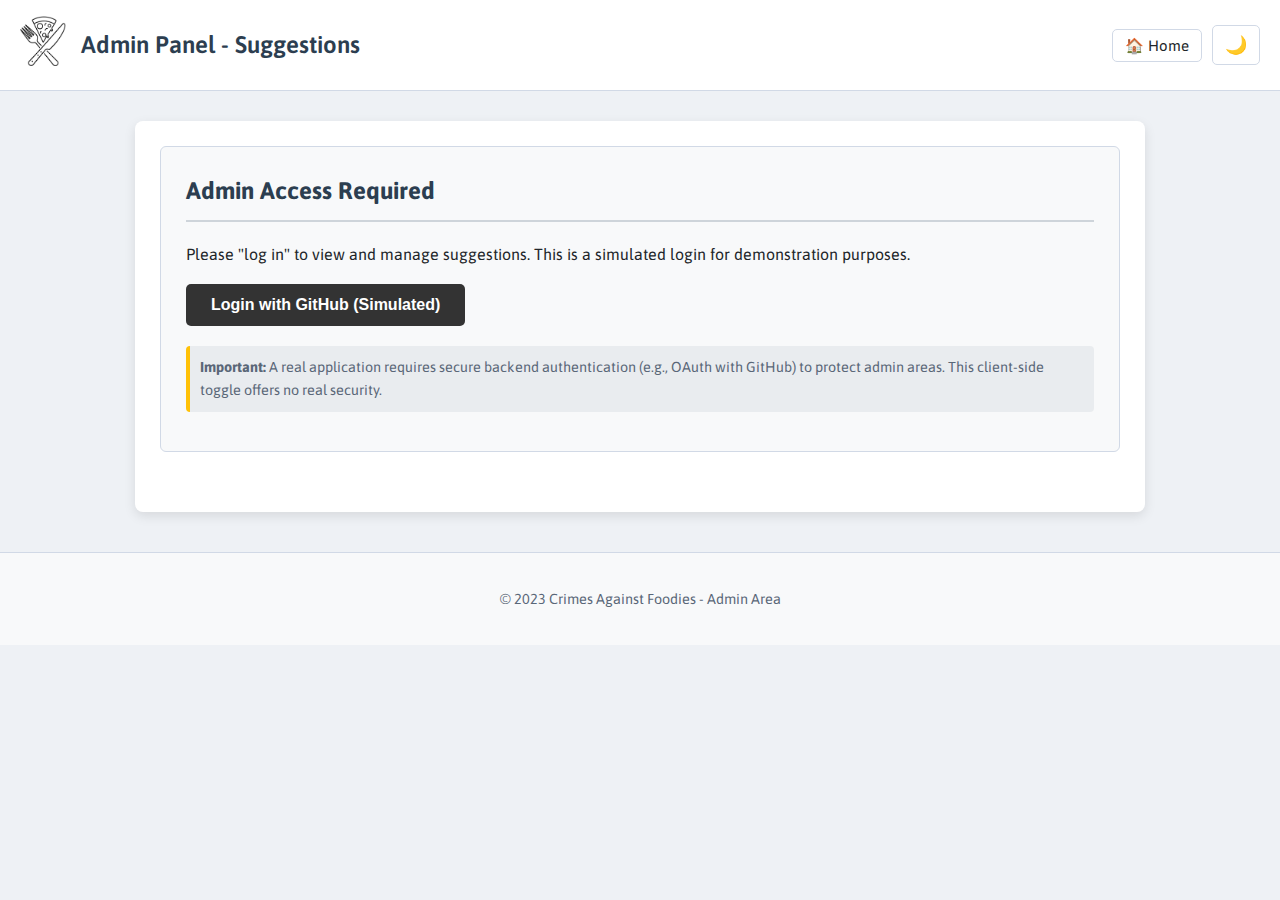
<file: Admin/index.html>
<!DOCTYPE html>
<html lang="en">
<head>
    <meta charset="UTF-8">
    <meta name="viewport" content="width=device-width, initial-scale=1.0">
    <title>Admin Panel - Food Suggestions</title>
    <link rel="stylesheet" href="admin.css">
    <!-- <link rel="stylesheet" href="../Css/Header.css"> Link removed -->
</head>
<body>
    <header id="header-bar">
        <div class="header-content-left">
            <a href="../index.html" title="Go to Homepage">
              <img id="admin-logo-image" src="../Crimes.png" alt="Crimes Against Foodies Logo">
            </a>
            <h1 id="header-title">Admin Panel - Suggestions</h1>
        </div>
        <div class="header-actions"> <!-- Wrapper for right-side header items -->
            <a href="../index.html" id="goto-homepage-btn" class="header-nav-btn" title="Go to Homepage">🏠 Home</a>
            <button id="theme-toggle-btn" aria-label="Toggle theme">🌙</button>
        </div>
    </header>

    <main class="admin-container">
        <section id="login-section">
            <h2>Admin Access Required</h2>
            <p>Please "log in" to view and manage suggestions. This is a simulated login for demonstration purposes.</p>
            <button id="github-login-btn">Login with GitHub (Simulated)</button>
            <p class="note"><strong>Important:</strong> A real application requires secure backend authentication (e.g., OAuth with GitHub) to protect admin areas. This client-side toggle offers no real security.</p>
        </section>

        <section id="suggestions-section" class="hidden">
            <h2>Pending Suggestions</h2>

            <!-- Add New Suggestion Form -->
            <div id="add-suggestion-form-container" class="suggestion-form-container">
                <h3>Add New Suggestion to Temporary List</h3>
                <input type="text" id="new-suggestion-item-name" placeholder="Enter food item name" style="margin-bottom: 10px;">
                <div class="suggestion-type-selection" style="margin-bottom: 10px;">
                    <label style="margin-right: 5px;">Type:</label>
                    <input type="radio" name="admin-suggestion-type" value="Food" id="admin-type-food"> <label for="admin-type-food" style="margin-right: 10px;">Food</label>
                    <input type="radio" name="admin-suggestion-type" value="Preperation" id="admin-type-preperation"> <label for="admin-type-preperation" style="margin-right: 10px;">Preperation</label>
                    <input type="radio" name="admin-suggestion-type" value="Both" id="admin-type-both" checked> <label for="admin-type-both">Both</label>
                </div>
                <!-- You could add more fields here, e.g., for an initial status -->
                <button id="add-new-suggestion-btn">Add Suggestion to List</button>
            </div>

            <div id="suggestions-list">
                <!-- Suggestions will be loaded here by JavaScript -->
                <p>Loading suggestions...</p>
            </div>
            <p class="note">In a full application, you would have options here to approve, reject, or edit suggestions. These actions would typically interact with a backend service.</p>
        </section>
    </main>

    <footer id="footer">
        <p>&copy; 2023 Crimes Against Foodies - Admin Area</p>
    </footer>

    <script src="admin.js"></script>
</body>
</html>
</file>
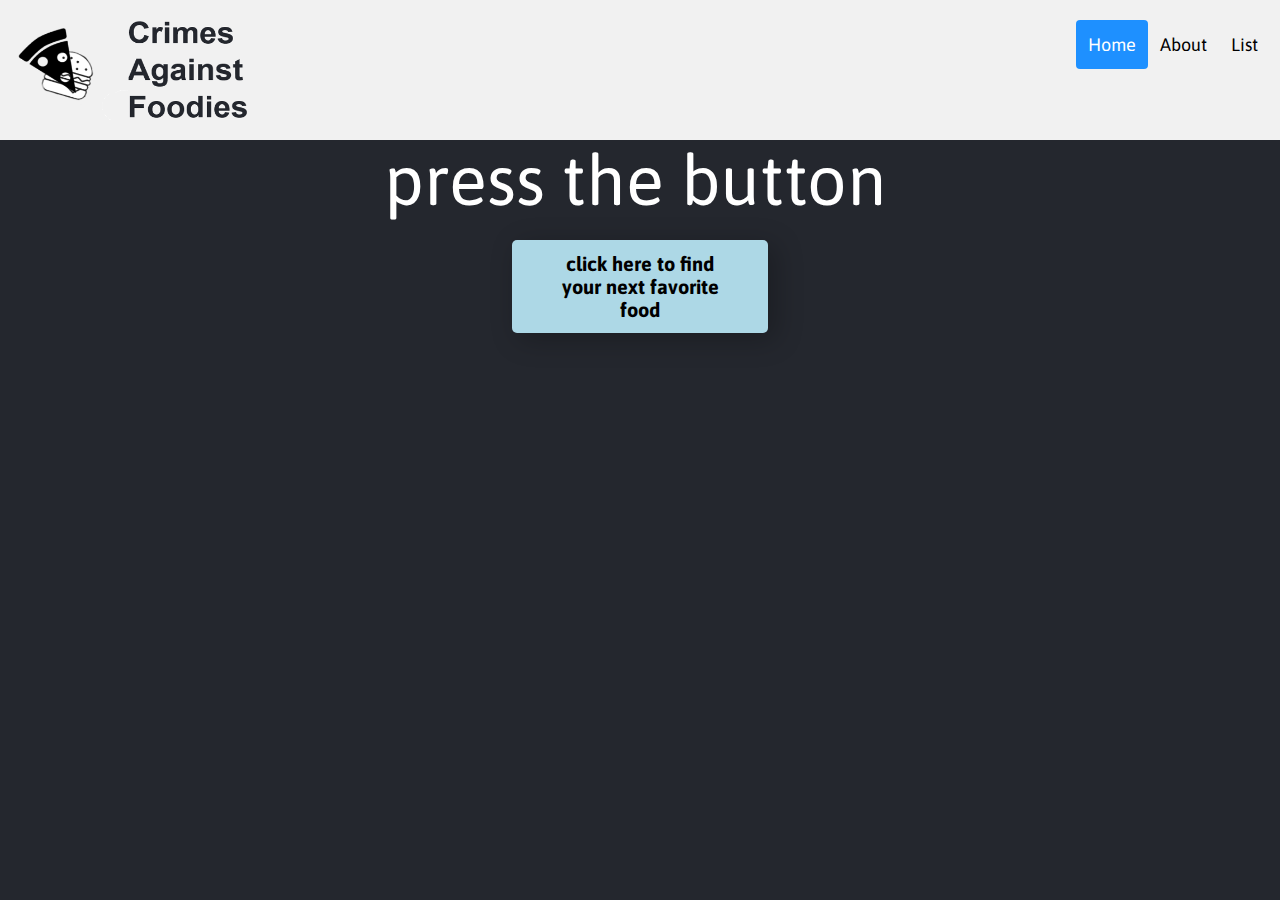
<file: Home/index.html>
<html lang="en" dir="ltr">

<head>
    <meta charset="utf-8" />
    <title>Crimes Against Foodies</title>
    <link rel="stylesheet" href="../Css/index.css" />
    <link rel="stylesheet" href="../Css/Header.css" />
    <script src="https://ajax.googleapis.com/ajax/libs/jquery/3.5.1/jquery.min.js"></script>
    <script src="../Javascript/main.js"></script>
    <div class="header">
        <div class="header-right">
            <a class="active" href="../Home">Home</a>
            <a href="../About">About</a>
            <a href="../List">List</a>
        </div>
        <img href="../Home" class="logo" src="../White_Crimes.PNG">
    </div>
    <audio id="sound" preload="auto">
        <source src="../ButtonClick.mp3" type="audio/wav">
      </audio>
</head>

<body id="head">
    <div class="parent">
        <div id="one" class="all">press the button</div>
    </div>
    <div class="div_btn">
        <button id="btn">click here to find your next favorite food</button>
    </div>
</body>

</html>
</file>
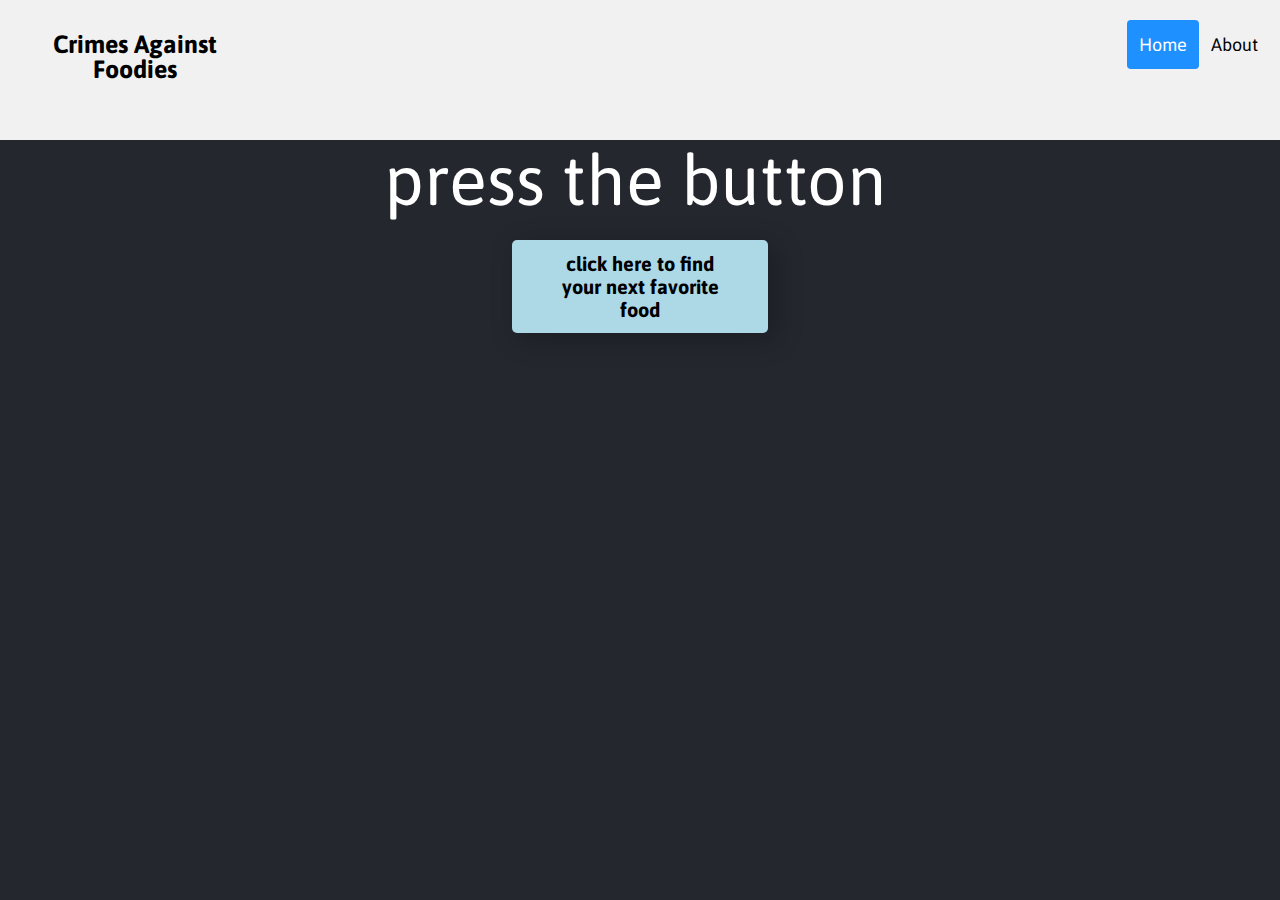
<file: Html/index.html>
<html lang="en" dir="ltr">

<head>
    <meta charset="utf-8">
    <title>Crimes Against Foodies</title>
    <link rel="stylesheet" href="../Css/index.css">
    <link rel="stylesheet" href="../Css/Header.css">
    <script src="https://ajax.googleapis.com/ajax/libs/jquery/3.5.1/jquery.min.js"></script>
    <script src="../Javascript/main.js"></script>

    <header>
        <div class="header">
            <a class="logo">Crimes Against Foodies</a>
            <div class="header-right">
                <a class="active">Home</a>
                <a href="about.html">About</a>
            </div>
        </div>
    </header>
</head>

<body>
    <div class="parent">
        <div id="one" class="all">press the button</div>

    </div>
    <div class="div_btn">
        <button id="btn" onclick="btn()">click here to find your next favorite food</button>
    </div>
</body>

</html>
</file>
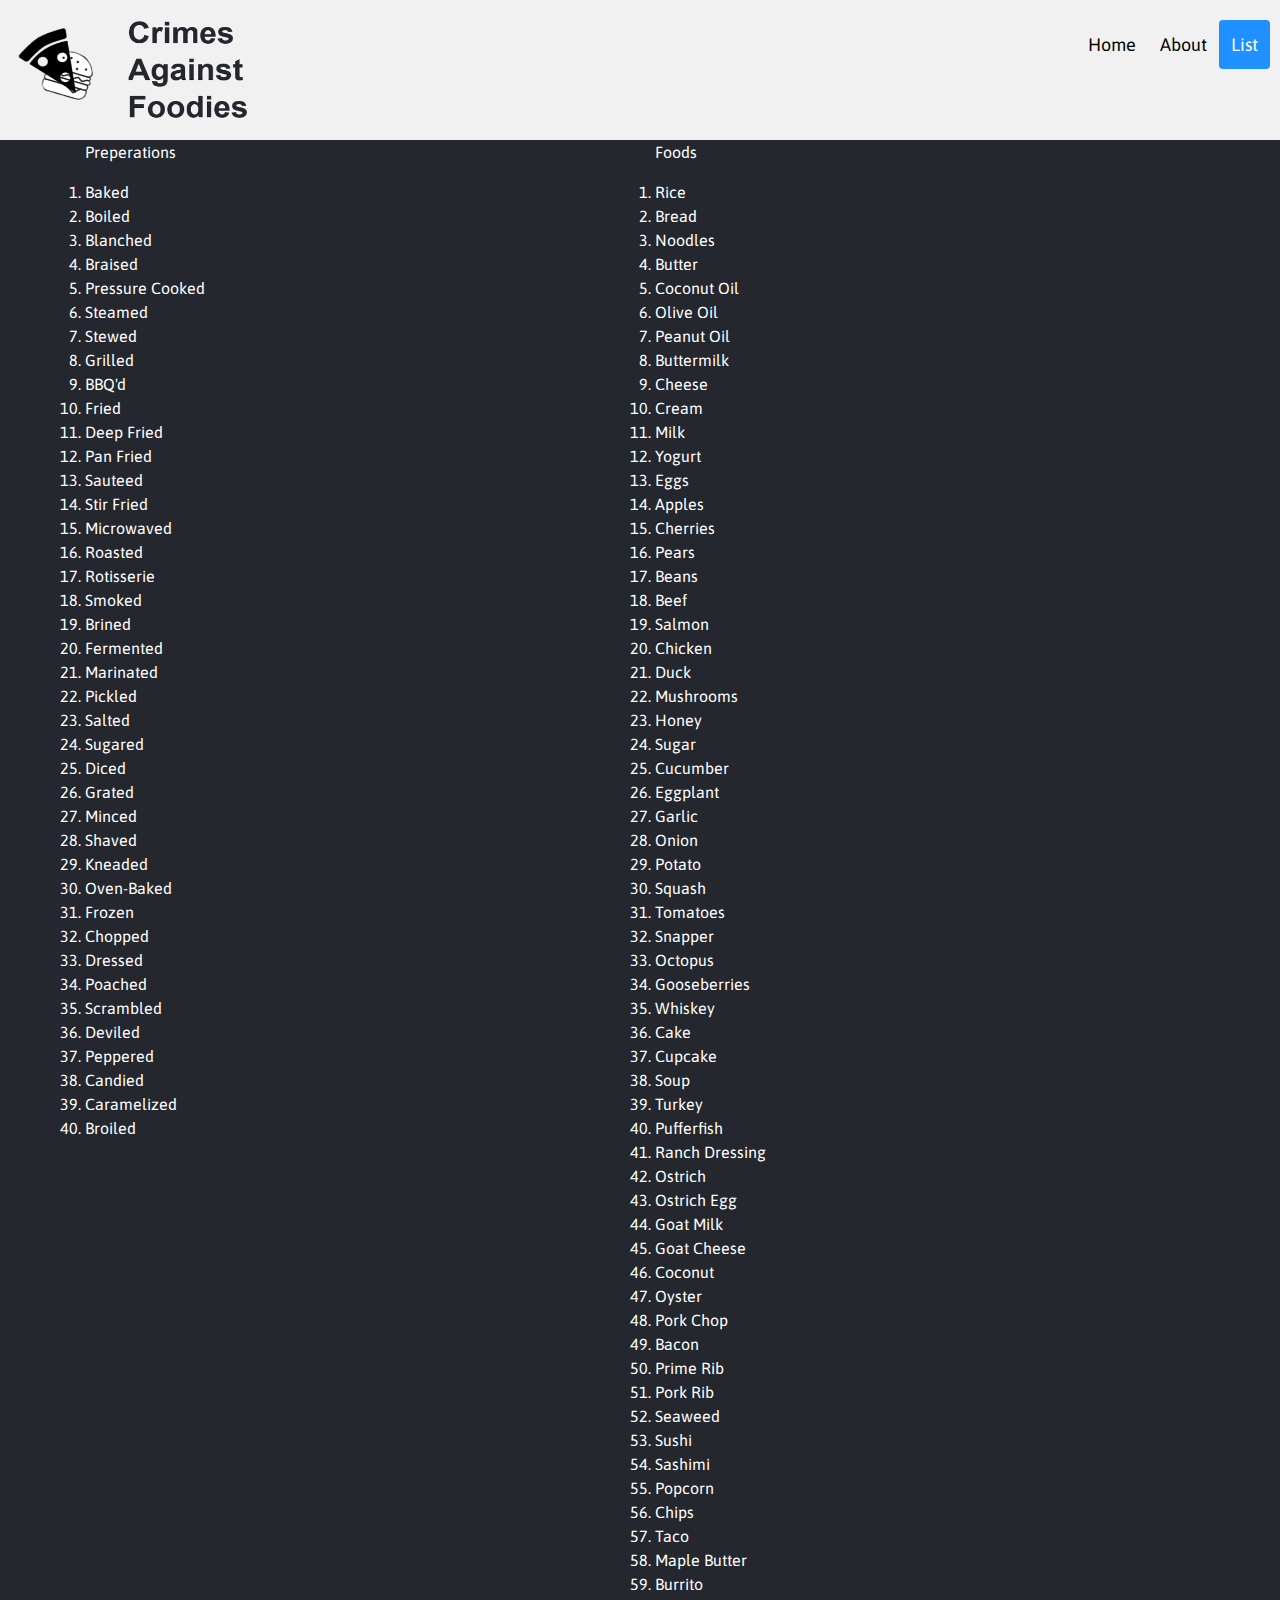
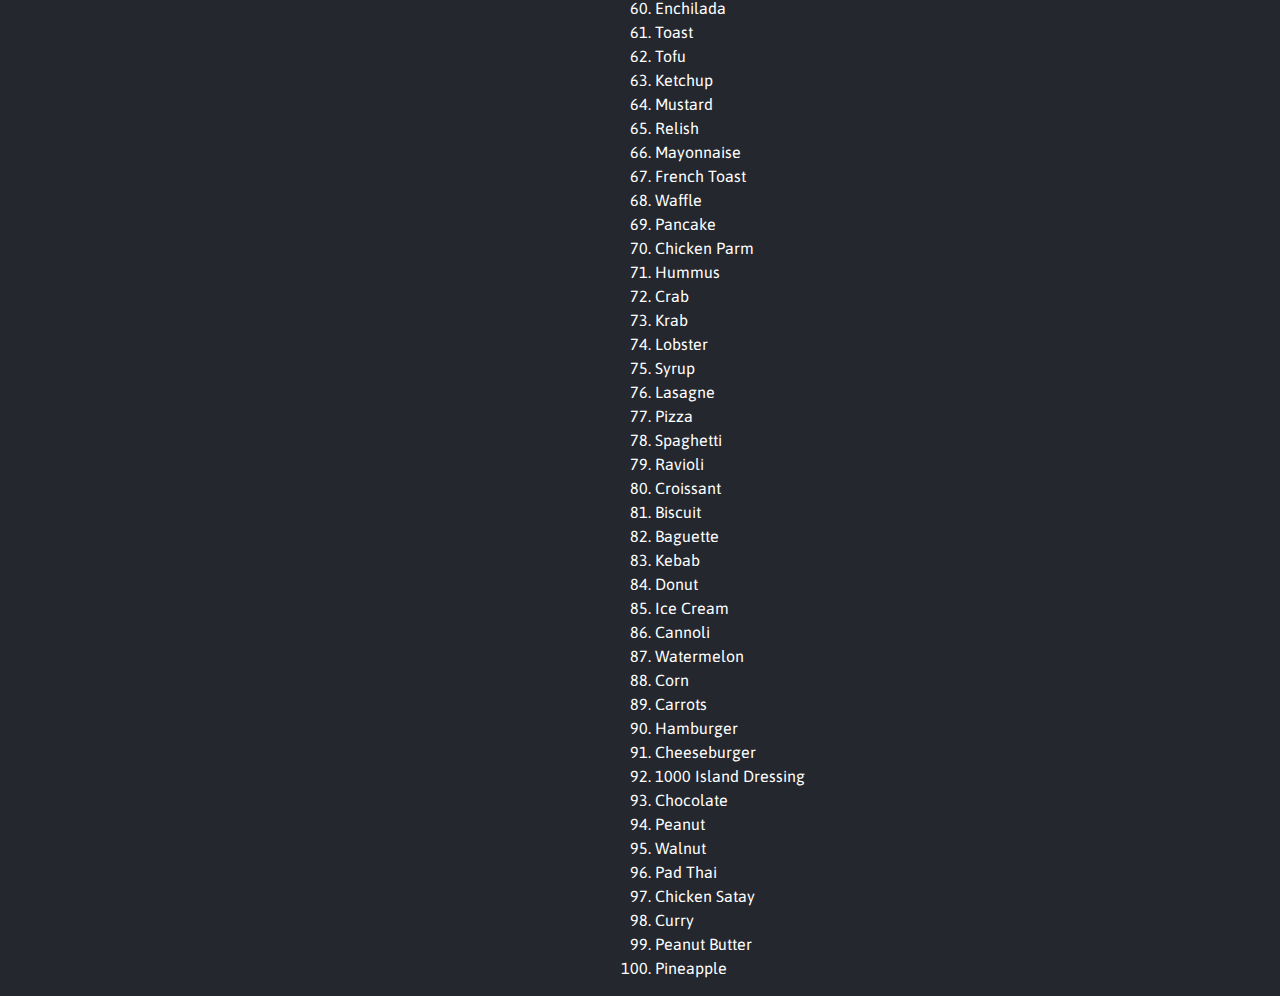
<file: List/index.html>
<!DOCTYPE html>
<html lang="en">

<head>
    <title>List</title>
    <meta charset="UTF-8" />
    <meta name="viewport" content="width=device-width, initial-scale=1.0" />
    <link rel="stylesheet" href="https://stackpath.bootstrapcdn.com/bootstrap/4.3.1/css/bootstrap.min.css" integrity="sha384-ggOyR0iXCbMQv3Xipma34MD+dH/1fQ784/j6cY/iJTQUOhcWr7x9JvoRxT2MZw1T" crossorigin="anonymous" />
    <link rel="stylesheet" href="../Css/Header.css" />
    <link rel="stylesheet" href="../Css/list.css" />
    <script src="https://ajax.googleapis.com/ajax/libs/jquery/3.5.1/jquery.min.js"></script>
    <script src="../Javascript/list.js"></script>
    <div class="header">
        <div class="header-right">
            <a href="../Home">Home</a>
            <a href="../About">About</a>
            <a class="active" href="../List">List</a>
        </div>
        <img href="../Home" class="logo" width="250" height="100" src="../White_Crimes.PNG">
    </div>
</head>

<body id="head">
    <div class="container">
        <div class="row">
            <div class="col">
                <p data-target="#Preperation">Preperations</p>
                <ol id="Preperation"></ol>
            </div>
            <div class="col">
                <p>Foods</p>
                <ol id="Food"></ol>
            </div>
        </div>
    </div>
</body>

</html>
</file>
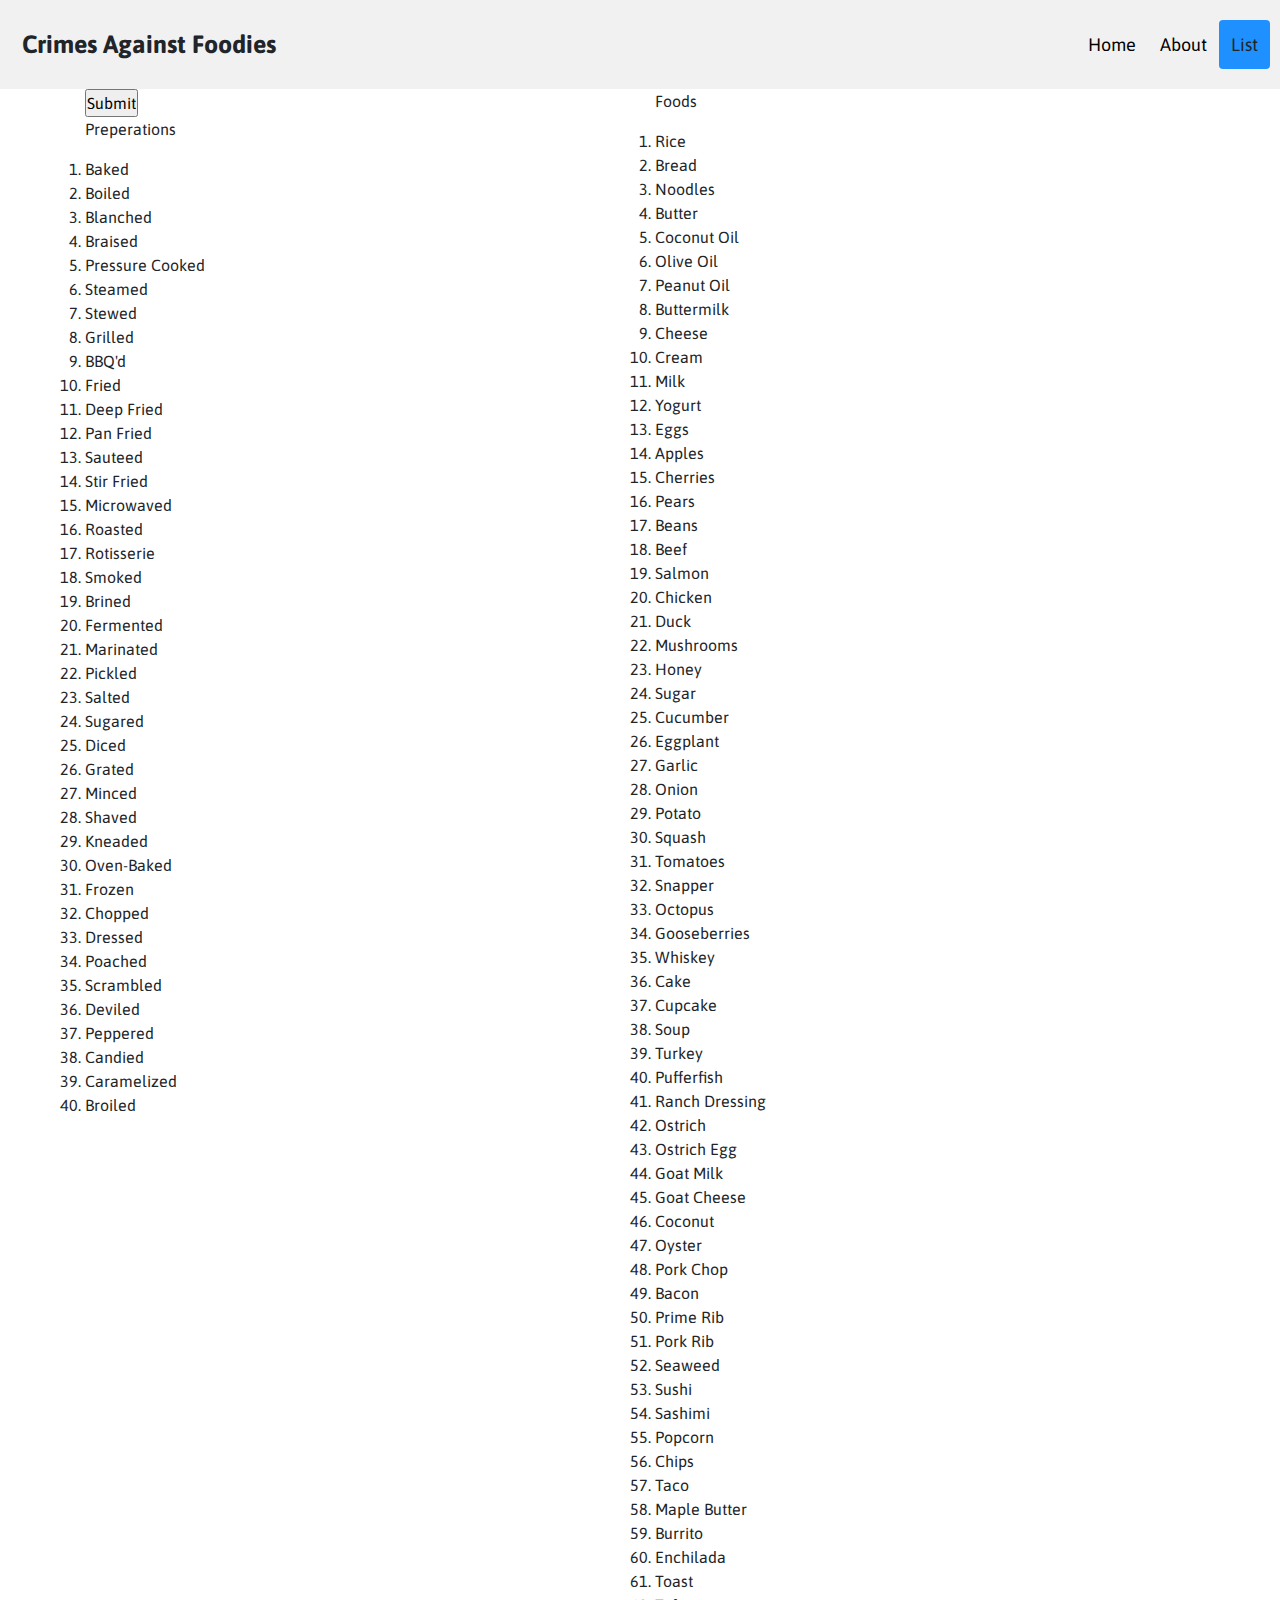
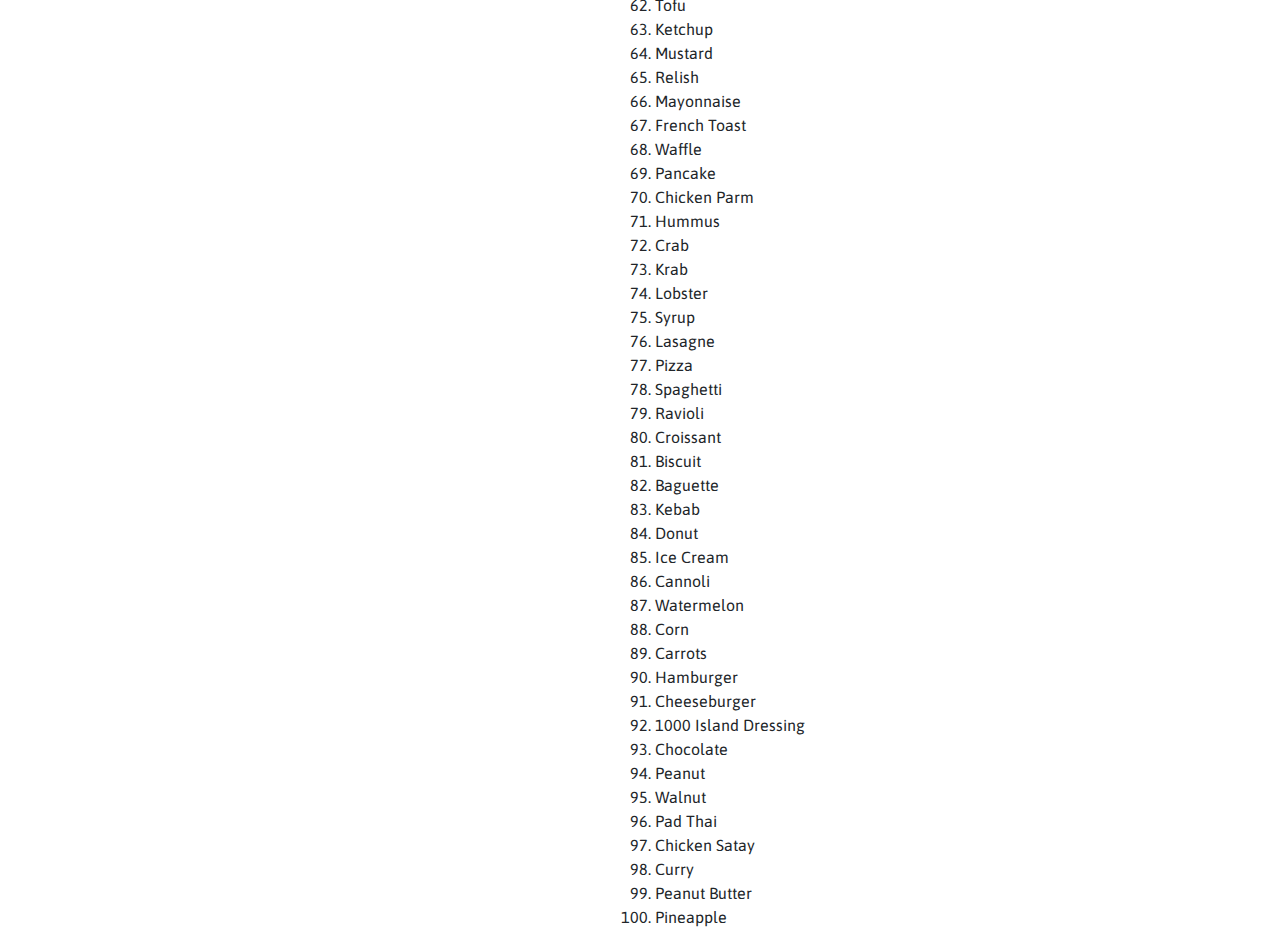
<file: list.html>
<!DOCTYPE html>
<html lang="en">

<head>
    <title>List</title>
    <meta charset="UTF-8">
    <meta name="viewport" content="width=device-width, initial-scale=1.0">
    <link rel="stylesheet" href="../Css/Header.css">
    <link rel="stylesheet" href="../Css/list.css">
    <link rel="stylesheet" href="https://stackpath.bootstrapcdn.com/bootstrap/4.3.1/css/bootstrap.min.css" integrity="sha384-ggOyR0iXCbMQv3Xipma34MD+dH/1fQ784/j6cY/iJTQUOhcWr7x9JvoRxT2MZw1T" crossorigin="anonymous">
    <script src="https://ajax.googleapis.com/ajax/libs/jquery/3.5.1/jquery.min.js"></script>
    <script src="../Javascript/list.js"></script>
    <header>
        <div class="header">
            <a class="logo">Crimes Against Foodies</a>
            <div class="header-right">
                <a href="./main.html">Home</a>
                <a href="./about.html">About</a>
                <a class="active">List</a>
            </div>
        </div>
    </header>
</head>

<body>
    <div class="container">
        <div class="row">
            <div class="col">
                <input type="submit">
                <p type="button" data-toggle="collapse" data-target="#Preperation">Preperations</p>
                <ol id="Preperation"></ol>
            </div>
            <div class="col">
                <p>Foods</p>
                <ol id="Food"></ol>
            </div>
        </div>
    </div>
<!-- Code injected by live-server -->
<script type="text/javascript">
	// <![CDATA[  <-- For SVG support
	if ('WebSocket' in window) {
		(function () {
			function refreshCSS() {
				var sheets = [].slice.call(document.getElementsByTagName("link"));
				var head = document.getElementsByTagName("head")[0];
				for (var i = 0; i < sheets.length; ++i) {
					var elem = sheets[i];
					var parent = elem.parentElement || head;
					parent.removeChild(elem);
					var rel = elem.rel;
					if (elem.href && typeof rel != "string" || rel.length == 0 || rel.toLowerCase() == "stylesheet") {
						var url = elem.href.replace(/(&|\?)_cacheOverride=\d+/, '');
						elem.href = url + (url.indexOf('?') >= 0 ? '&' : '?') + '_cacheOverride=' + (new Date().valueOf());
					}
					parent.appendChild(elem);
				}
			}
			var protocol = window.location.protocol === 'http:' ? 'ws://' : 'wss://';
			var address = protocol + window.location.host + window.location.pathname + '/ws';
			var socket = new WebSocket(address);
			socket.onmessage = function (msg) {
				if (msg.data == 'reload') window.location.reload();
				else if (msg.data == 'refreshcss') refreshCSS();
			};
			if (sessionStorage && !sessionStorage.getItem('IsThisFirstTime_Log_From_LiveServer')) {
				console.log('Live reload enabled.');
				sessionStorage.setItem('IsThisFirstTime_Log_From_LiveServer', true);
			}
		})();
	}
	else {
		console.error('Upgrade your browser. This Browser is NOT supported WebSocket for Live-Reloading.');
	}
	// ]]>
</script></body>

</html>
</file>
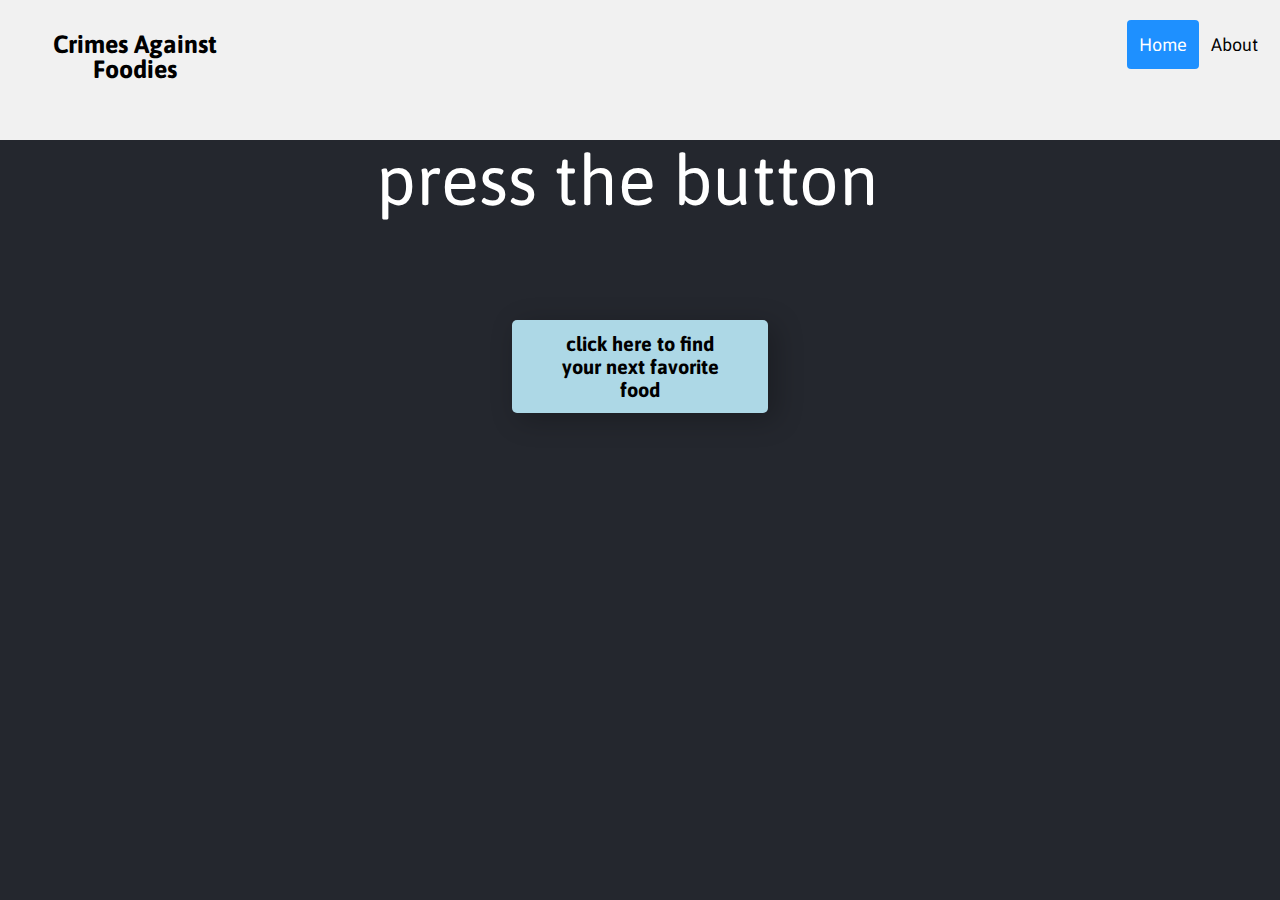
<file: main.html>
<html lang="en" dir="ltr">

<head>
    <meta charset="utf-8">
    <title>Crimes Against Foodies</title>
    <link rel="stylesheet" href="../Css/main.css">
    <link rel="stylesheet" href="../Css/Header.css">
    <script src="https://ajax.googleapis.com/ajax/libs/jquery/3.5.1/jquery.min.js"></script>
    <script src="../Javascript/main.js"></script>

    <header>
        <div class="header">
            <a class="logo">Crimes Against Foodies</a>
            <div class="header-right">
                <a class="active">Home</a>
                <a href="about.html">About</a>
            </div>
        </div>
    </header>
</head>

<body>
    <div class="parent">
        <div id="one" class="all">press the button</div>
        <div id="two" class="all"></div>
        <div id="and"></div>
        <div id="three" class="all"></div>
        <div id="four" class="all"></div>

    </div>
    <div class="div_btn">
        <button id="btn" onclick="btn()">click here to find your next favorite food</button>
    </div>
</body>

</html>
</file>
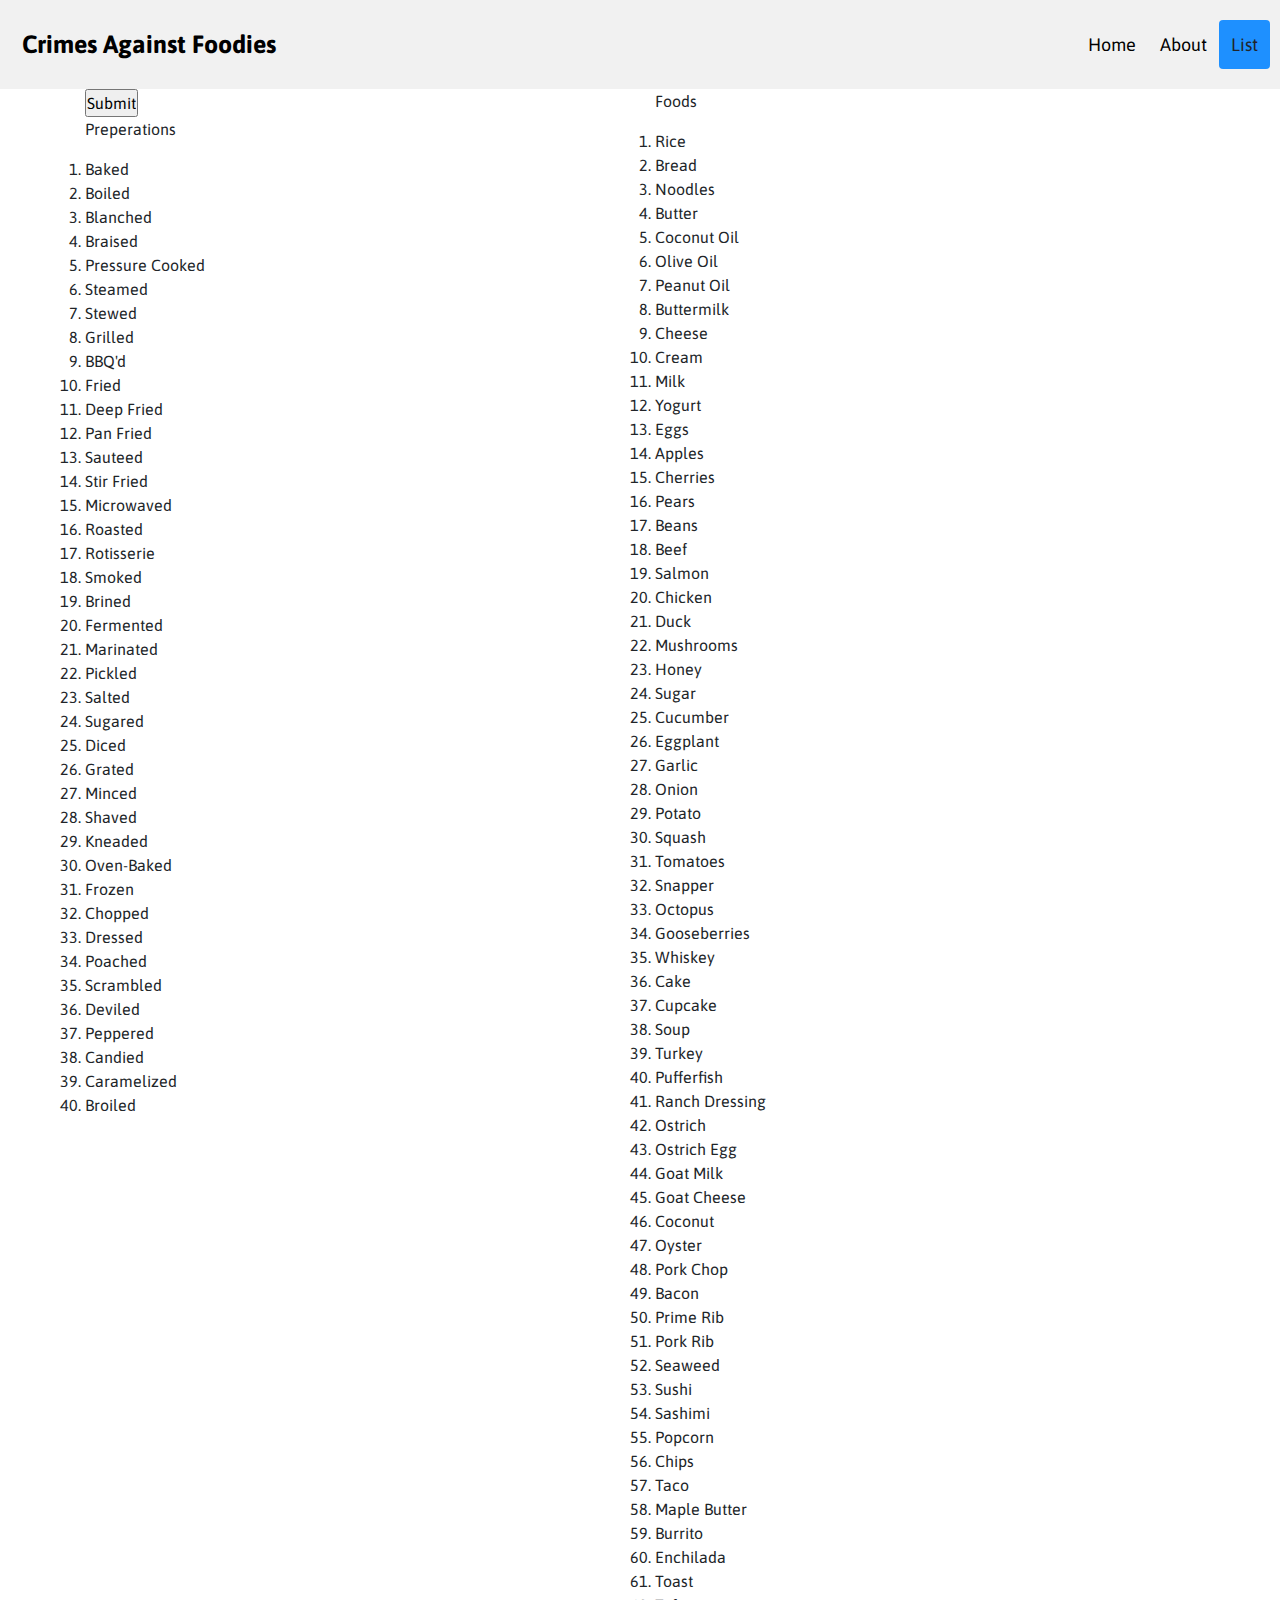
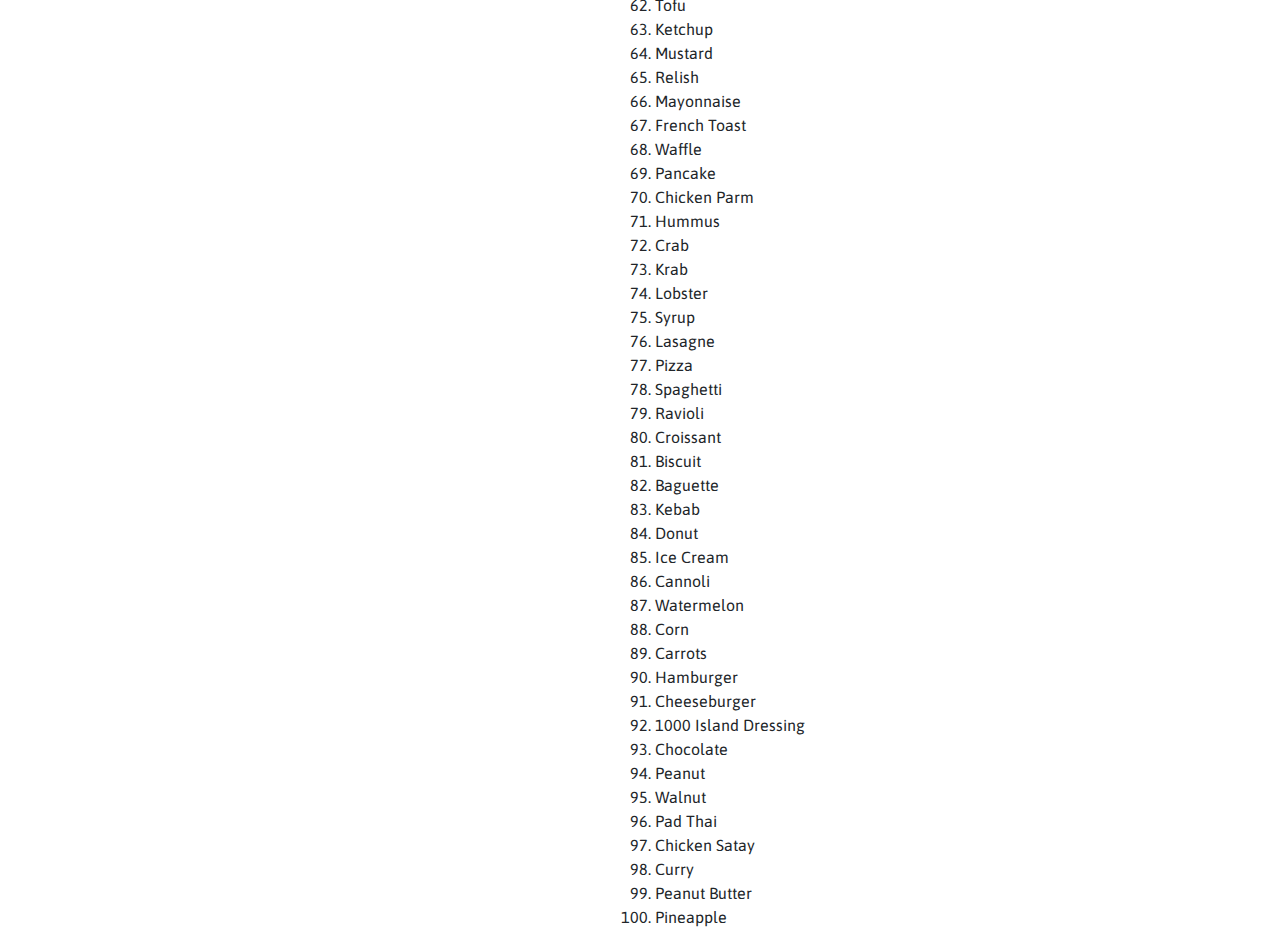
<file: Html/list.html>
<!DOCTYPE html>
<html lang="en">

<head>
    <title>List</title>
    <meta charset="UTF-8">
    <meta name="viewport" content="width=device-width, initial-scale=1.0">
    <link rel="stylesheet" href="../Css/Header.css">
    <link rel="stylesheet" href="../Css/list.css">
    <link rel="stylesheet" href="https://stackpath.bootstrapcdn.com/bootstrap/4.3.1/css/bootstrap.min.css" integrity="sha384-ggOyR0iXCbMQv3Xipma34MD+dH/1fQ784/j6cY/iJTQUOhcWr7x9JvoRxT2MZw1T" crossorigin="anonymous">
    <script src="https://ajax.googleapis.com/ajax/libs/jquery/3.5.1/jquery.min.js"></script>
    <script src="../Javascript/list.js"></script>
    <header>
        <div class="header">
            <a class="logo" href="./index.html">Crimes Against Foodies</a>
            <div class="header-right">
                <a href="./index.html">Home</a>
                <a href="./about.html">About</a>
                <a class="active">List</a>
            </div>
        </div>
    </header>
</head>

<body>
    <div class="container">
        <div class="row">
            <div class="col">
                <input type="submit">
                <p type="button" data-toggle="collapse" data-target="#Preperation">Preperations</p>
                <ol id="Preperation"></ol>
            </div>
            <div class="col">
                <p>Foods</p>
                <ol id="Food"></ol>
            </div>
        </div>
    </div>
</body>

</html>
</file>
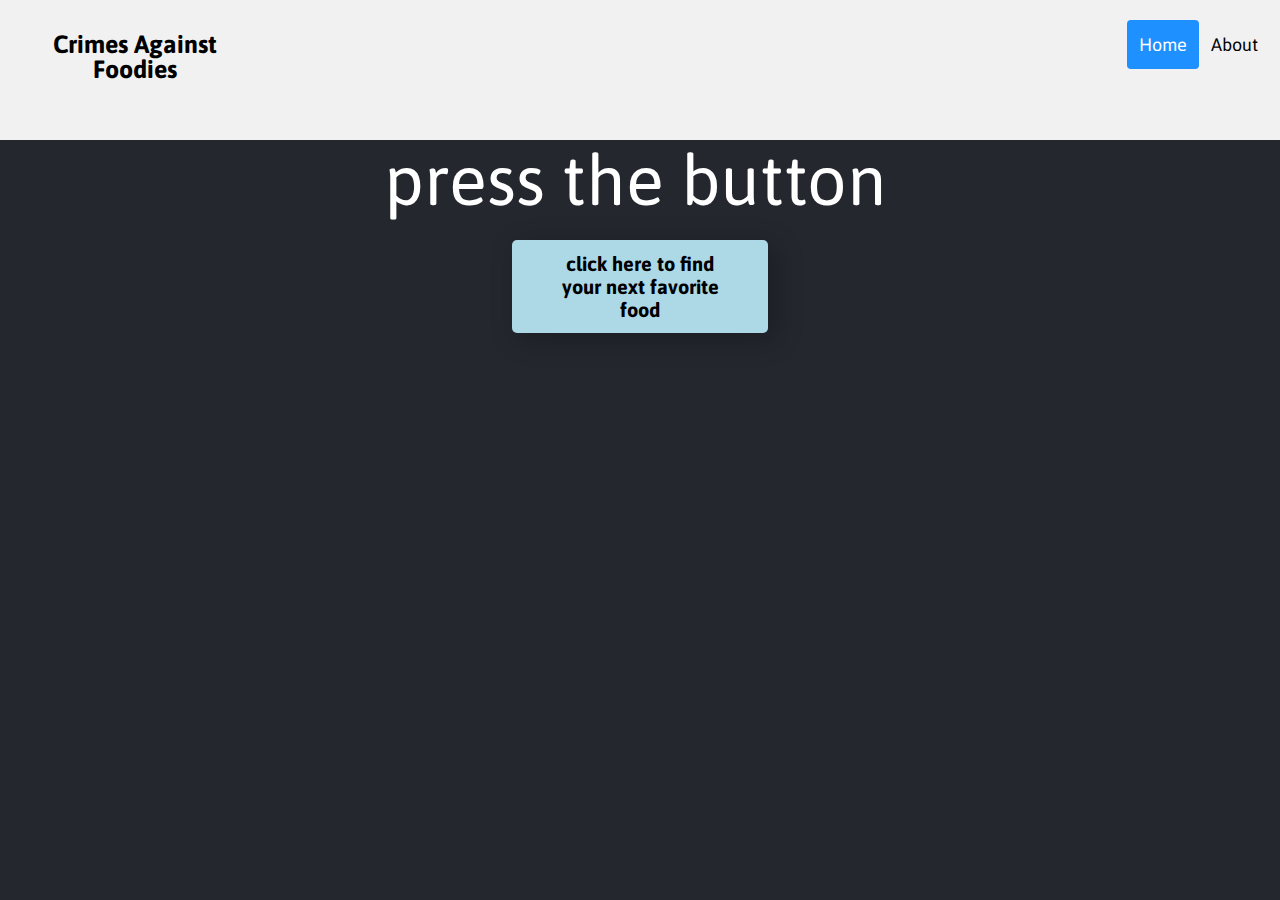
<file: Html/main.html>
<html lang="en" dir="ltr">

<head>
    <meta charset="utf-8">
    <title>Crimes Against Foodies</title>
    <link rel="stylesheet" href="../Css/main.css">
    <link rel="stylesheet" href="../Css/Header.css">
    <script src="https://ajax.googleapis.com/ajax/libs/jquery/3.5.1/jquery.min.js"></script>
    <script src="../Javascript/main.js"></script>

    <header>
        <div class="header">
            <a class="logo">Crimes Against Foodies</a>
            <div class="header-right">
                <a class="active">Home</a>
                <a href="about.html">About</a>
            </div>
        </div>
    </header>
</head>

<body>
    <div class="parent">
        <div id="one" class="all">press the button</div>

    </div>
    <div class="div_btn">
        <button id="btn" onclick="btn()">click here to find your next favorite food</button>
    </div>
</body>

</html>
</file>
<file: Admin/admin.css>
/* Import Google Font if not already globally available via another CSS */
@import url("https://fonts.googleapis.com/css2?family=Asap:ital,wght@0,400;0,500;0,600;0,700;1,400&display=swap");

:root {
    --font-family-primary: 'Asap', sans-serif;

    /* Light Theme Variables */
    --bg-primary-light: #eef1f5;
    --bg-secondary-light: #ffffff;
    --bg-tertiary-light: #f8f9fa;
    --text-primary-light: #212529;
    --text-secondary-light: #5a6778;
    --text-heading-light: #2c3e50;
    --border-color-light: #d1d9e6;
    --border-strong-light: #ced4da;
    --accent-color-light: #007bff; /* Example accent */
    --note-bg-light: #e9ecef;
    --note-border-light: #ffc107;
    --button-bg-light: #333;
    --button-text-light: #fff;
    --shadow-color-light: rgba(0,0,0,0.1);

    /* Dark Theme Variables */
    --bg-primary-dark: #1a1a1a;
    --bg-secondary-dark: #2c2c2c;
    --bg-tertiary-dark: #222222;
    --text-primary-dark: #e0e0e0;
    --text-secondary-dark: #aaaaaa;
    --text-heading-dark: #f0f0f0;
    --border-color-dark: #444444;
    --border-strong-dark: #555555;
    --accent-color-dark: #00aaff; /* Example accent for dark */
    --note-bg-dark: #3a3a3a;
    --note-border-dark: #ffc107; /* Keep amber for notes, or change if needed */
    --button-bg-dark: #555;
    --button-text-dark: #fff;
    --shadow-color-dark: rgba(255,255,255,0.05);
}

/* General body styling for admin page */
body {
    font-family: var(--font-family-primary);
    background-color: var(--bg-primary, var(--bg-primary-light));
    color: var(--text-primary, var(--text-primary-light));
    margin: 0;
    padding: 0;
    line-height: 1.6;
    transition: background-color 0.3s ease, color 0.3s ease;
}

.admin-container {
    max-width: 960px;
    margin: 30px auto;
    padding: 25px;
    background-color: var(--bg-secondary, var(--bg-secondary-light));
    border-radius: 8px;
    box-shadow: 0 4px 12px var(--shadow-color, var(--shadow-color-light));
    transition: background-color 0.3s ease, box-shadow 0.3s ease;
}

#login-section,
#suggestions-section {
    margin-bottom: 35px;
    padding: 25px;
    border: 1px solid var(--border-color, var(--border-color-light));
    border-radius: 6px;
    background-color: var(--bg-tertiary, var(--bg-tertiary-light));
    transition: background-color 0.3s ease, border-color 0.3s ease;
}

#login-section h2,
#suggestions-section h2 {
    margin-top: 0;
    color: var(--text-heading, var(--text-heading-light));
    border-bottom: 2px solid var(--border-strong, var(--border-strong-light));
    padding-bottom: 10px;
    margin-bottom: 20px;
    transition: color 0.3s ease, border-color 0.3s ease;
}

#github-login-btn {
    background-color: var(--button-bg, var(--button-bg-light));
    color: var(--button-text, var(--button-text-light));
    padding: 12px 25px;
    border: none;
    border-radius: 5px;
    font-size: 16px;
    font-weight: bold;
    cursor: pointer;
    transition: background-color 0.2s ease-in-out, color 0.2s ease-in-out;
}

#github-login-btn:hover {
    background-color: #555;
}

.note {
    font-size: 0.9em;
    color: var(--text-secondary, var(--text-secondary-light));
    margin-top: 20px;
    padding: 10px;
    background-color: var(--note-bg, var(--note-bg-light));
    border-left: 4px solid var(--note-border, var(--note-border-light));
    border-radius: 4px;
    transition: background-color 0.3s ease, color 0.3s ease, border-color 0.3s ease;
}

.hidden {
    display: none;
}

/* Styling for the list of suggestions (can be expanded) */
#suggestions-list .suggestion-item {
    padding: 10px 0;
    border-bottom: 1px dashed var(--border-strong, var(--border-strong-light));
    transition: border-color 0.3s ease;
}
#suggestions-list .suggestion-item:last-child {
    border-bottom: none;
}
#suggestions-list .suggestion-item p {
    margin: 8px 0;
    color: var(--text-primary, var(--text-primary-light));
}
#suggestions-list .suggestion-item strong {
    color: var(--text-heading, var(--text-heading-light)); /* Make strong text more prominent */
}

/* Header Styles (Integrated from Header.css logic) */
#header-bar {
    display: flex;
    align-items: center;
    justify-content: space-between; /* To space out logo/title and toggle button */
    padding: 10px 20px;
    background-color: var(--bg-secondary, var(--bg-secondary-light)); /* Use secondary for header */
    color: var(--text-primary, var(--text-primary-light));
    height: 70px;
    border-bottom: 1px solid var(--border-color, var(--border-color-light));
    transition: background-color 0.3s ease, color 0.3s ease, border-color 0.3s ease;
}

.header-content-left {
    display: flex;
    align-items: center;
}

#admin-logo-image {
    max-height: 50px;
    width: auto;
    margin-right: 15px;
    transition: filter 0.3s ease; /* For smooth inversion transition */
}

#header-title {
    font-size: 24px;
    font-weight: 600;
    color: var(--text-heading, var(--text-heading-light));
    margin: 0;
    transition: color 0.3s ease;
}

/* Theme Toggle Button */
#theme-toggle-btn {
    background: none;
    border: 1px solid var(--border-color, var(--border-color-light));
    color: var(--text-primary, var(--text-primary-light));
    padding: 8px 12px;
    cursor: pointer;
    border-radius: 5px;
    font-size: 18px; /* For emoji or icon */
    transition: background-color 0.3s ease, color 0.3s ease, border-color 0.3s ease;
}

#theme-toggle-btn:hover {
    background-color: var(--bg-tertiary, var(--bg-tertiary-light));
}

/* Styles for the new header actions container and nav button */
.header-actions {
    display: flex;
    align-items: center;
    gap: 10px; /* Space between items in the actions container */
}

.header-nav-btn {
    display: inline-block;
    padding: 8px 12px;
    border: 1px solid var(--border-color, var(--border-color-light));
    color: var(--text-primary, var(--text-primary-light));
    background-color: var(--bg-secondary, var(--bg-secondary-light)); /* Match header background or use tertiary */
    border-radius: 5px;
    text-decoration: none;
    font-size: 15px; /* Slightly smaller than main buttons */
    line-height: 1; /* Ensure text (like emoji) is centered well */
    transition: background-color 0.3s ease, color 0.3s ease, border-color 0.3s ease;
}

.header-nav-btn:hover {
    background-color: var(--bg-tertiary, var(--bg-tertiary-light)); /* Slight hover effect */
    border-color: var(--border-strong, var(--border-strong-light));
}

/* Footer styling for admin page */
#footer {
    text-align: center;
    padding: 20px;
    margin-top: 40px;
    color: var(--text-secondary, var(--text-secondary-light));
    font-size: 0.9em;
    background-color: var(--bg-tertiary, var(--bg-tertiary-light));
    border-top: 1px solid var(--border-color, var(--border-color-light));
    transition: background-color 0.3s ease, color 0.3s ease, border-color 0.3s ease;
}

/* Dark Theme Overrides */
body[data-theme="dark"] {
    --bg-primary: var(--bg-primary-dark);
    --bg-secondary: var(--bg-secondary-dark);
    --bg-tertiary: var(--bg-tertiary-dark);
    --text-primary: var(--text-primary-dark);
    --text-secondary: var(--text-secondary-dark);
    --text-heading: var(--text-heading-dark);
    --border-color: var(--border-color-dark);
    --border-strong: var(--border-strong-dark);
    --accent-color: var(--accent-color-dark);
    --note-bg: var(--note-bg-dark);
    --note-border: var(--note-border-dark);
    --button-bg: var(--button-bg-dark);
    --button-text: var(--button-text-dark);
    --shadow-color: var(--shadow-color-dark);
}

/* Styles for Suggestion Item Action Buttons */
.suggestion-item-actions {
    margin-top: 10px;
    display: flex;
    gap: 10px;
}

.suggestion-item-actions button {
    padding: 6px 12px;
    border: none;
    border-radius: 4px;
    font-size: 14px;
    font-weight: 500;
    cursor: pointer;
    transition: opacity 0.2s ease;
}

.suggestion-item-actions button:hover {
    opacity: 0.85;
}

.approve-btn {
    background-color: #28a745; /* Green */
    color: white;
}

.reject-btn {
    background-color: #dc3545; /* Red */
    color: white;
}

/* Invert logo colors for dark theme to make it visible */
body[data-theme="dark"] #admin-logo-image {
    filter: invert(1);
}
/* In light mode, the original Crimes.png (assumed to be dark/black) will be shown without inversion. */
/* If you need a drop-shadow for the non-inverted logo in light mode for any reason, add it here: */
/* body[data-theme="light"] #admin-logo-image { filter: drop-shadow(0 0 1px rgba(0,0,0,0.2)); } */

/* Styles for the "Add New Suggestion" form elements */
#add-suggestion-form-container {
    /* The container already exists, we are styling its children */
    padding-bottom: 15px; /* Add some padding at the bottom of the form area */
}

#new-suggestion-item-name {
    background-color: var(--bg-tertiary, var(--bg-tertiary-light));
    color: var(--text-primary, var(--text-primary-light));
    padding: 10px;
    border: 1px solid var(--border-color, var(--border-color-light));
    border-radius: 4px;
    font-family: var(--font-family-primary);
    width: calc(100% - 22px); /* Adjust width to account for padding and border */
    margin-bottom: 10px; /* Space below input */
    box-sizing: border-box; /* Include padding and border in the element's total width and height */
    transition: border-color 0.3s ease, box-shadow 0.3s ease;
}

#new-suggestion-item-name:focus {
    outline: none;
    border-color: var(--accent-color, var(--accent-color-light));
    /* A subtle box-shadow for focus, using accent color with transparency */
    box-shadow: 0 0 0 2px var(--accent-color-transparent, rgba(0,123,255,0.25));
}

/* Define --accent-color-transparent based on theme */
body[data-theme="light"] {
    --accent-color-transparent: rgba(0,123,255,0.25);
}
body[data-theme="dark"] {
    --accent-color-transparent: rgba(0,170,255,0.3); /* Slightly different for dark theme if needed */
}


#add-suggestion-form-container .suggestion-type-selection {
    margin-bottom: 15px; /* Space below radio group */
    display: flex;
    align-items: center;
    gap: 5px; /* Reduced gap for tighter grouping */
}

#add-suggestion-form-container .suggestion-type-selection label {
    margin-right: 5px; /* Space between radio and its text label */
    color: var(--text-secondary, var(--text-secondary-light)); /* Use secondary text color for less emphasis */
    font-size: 0.95em;
    display: inline-flex; /* Align items within label */
    align-items: center;
}

#add-suggestion-form-container input[type="radio"] {
    accent-color: var(--accent-color, var(--accent-color-light));
    margin-right: 3px; /* Fine-tune space */
    vertical-align: middle; /* Better alignment with text */
}

#add-new-suggestion-btn {
    background-color: var(--accent-color, var(--accent-color-light));
    color: #ffffff; /* Assuming accent color always contrasts well with white */
    padding: 10px 20px;
    border: none;
    border-radius: 4px;
    font-size: 16px;
    font-weight: 500;
    cursor: pointer;
    transition: background-color 0.2s ease, opacity 0.2s ease;
    width: 100%; /* Make button full width of its container */
    box-sizing: border-box;
}

#add-new-suggestion-btn:hover {
    opacity: 0.85; /* Common hover effect */
}

/* Edit form styling - reuse some of the above ideas */
.edit-form-inputs input[type="text"] {
    background-color: var(--bg-tertiary, var(--bg-tertiary-light));
    color: var(--text-primary, var(--text-primary-light));
    padding: 8px;
    border: 1px solid var(--border-color, var(--border-color-light));
    border-radius: 4px;
    font-family: var(--font-family-primary);
    width: calc(100% - 18px); /* Adjust width for padding/border */
    margin-bottom: 8px;
    box-sizing: border-box;
    transition: border-color 0.3s ease, box-shadow 0.3s ease;
}

.edit-form-inputs input[type="text"]:focus {
    outline: none;
    border-color: var(--accent-color, var(--accent-color-light));
    box-shadow: 0 0 0 2px var(--accent-color-transparent, rgba(0,123,255,0.25));
}

.edit-form-inputs button {
    padding: 8px 15px;
    border: none;
    border-radius: 4px;
    font-size: 14px;
    cursor: pointer;
    transition: opacity 0.2s ease;
    margin-right: 10px;
}

.edit-form-inputs button.save-edit-btn {
    background-color: var(--accent-color, var(--accent-color-light));
    color: white;
}
.edit-form-inputs button.cancel-edit-btn {
    background-color: var(--button-bg-dark, #6c757d); /* A neutral grey or similar */
    color: white;
}
.edit-form-inputs button:hover {
    opacity: 0.85;
}

.duplicate-warning {
    font-size: 0.85em;
    color: var(--note-border, #ffc107); /* Using existing variable for amber color */
    margin-top: 8px; /* Add some space above the warning, within the suggestion item */
    padding: 5px 8px;
    background-color: var(--note-bg, #e9ecef); /* Light background for the warning */
    border-left: 3px solid var(--note-border, #ffc107);
    border-radius: 3px;
    line-height: 1.4; /* Adjust line height for readability */
}

.duplicate-warning strong {
    /* Ensure the item name within the warning is styled consistently */
    /* By default, inherits color from .duplicate-warning, which is good. */
    /* If specific color needed: color: var(--text-heading, var(--text-primary-light)); */
    font-weight: 600; /* Make the matched item name slightly bolder */
}
</file>
<file: Css/Header.css>
@import url("https://fonts.googleapis.com/css2?family=Asap:ital,wght@0,500;1,600&display=swap");
* {
  margin: 0;
  padding: 0;
  box-sizing: border-box;
  font-family: Asap, sand-serif !important;
}

.logo {
  width: 250;
  height: 100;
}

body {
  margin: 0;
  font-family: Arial, Helvetica, sans-serif;
  background-color: #24272e;
}

.header {
  overflow: hidden;
  background-color: #f1f1f1;
  padding: 20px 10px;
}

.header a {
  float: left;
  color: black;
  text-align: center;
  padding: 12px;
  text-decoration: none;
  font-size: 18px;
  line-height: 25px;
  border-radius: 4px;
}

.header a.logo {
  font-size: 25px;
  font-weight: bold;
}

.header a:hover {
  background-color: #ddd;
  color: black;
}

.header a.active {
  background-color: dodgerblue;
  color: white;
}

.header-right {
  float: right;
}

@media screen and (max-width: 500px) {
  .header a {
    float: none;
    display: block;
    text-align: left;
  }
  .header-right {
    float: none;
  }
}
</file>
<file: Css/index.css>
body {
    background-color: #24272e;
}

.game {
    margin-top: 50px;
    text-align: center;
}

.parent {
    color: white;
    text-align: center;
    display: block;
    font-size: 70px;
    justify-content: space-around;
}

.all {
    display: inline-flex;
}

#one,
#three {
    margin-right: 10px;
}

.div_btn {
    width: 100%;
    justify-content: center;
}

#btn {
    font-size: 20;
    font-weight: bold;
    position: absolute;
    width: 20%;
    margin-left: 40%;
    color: black;
    text-align: center;
    border: none !important;
    margin-top: 20px;
    text-decoration: none;
    padding: 12px 40px;
    background-color: lightblue;
    border-radius: 5px;
    box-shadow: 7px 6px 28px 1px rgba(0, 0, 0, 0.24);
    cursor: pointer;
    outline: none;
    transition: 0.2s all;
    display: flex;
    /* Non-prefixed version, currently supported by Chrome, Edge, Opera and Firefox */
    user-select: none;
}

#btn:hover {
    cursor: pointer;
}

#btn:active {
    transform: scale(0.98);
    /* Scaling button to 0.98 to its original size */
    box-shadow: 3px 2px 22px 1px rgba(0, 0, 0, 0.24);
    /* Lowering the shadow */
}
</file>
<file: Css/list.css>
body {
    color: white;
}
</file>
<file: Css/main.css>
body {
    background-color: #24272e;
}

.game {
    margin-top: 50px;
    text-align: center;
}

.parent {
    color: white;
    text-align: center;
    display: block;
    font-size: 70px;
    justify-content: space-around;
}

.all {
    display: inline-flex;
}

#one,
#three {
    margin-right: 10px;
}

.div_btn {
    width: 100%;
    justify-content: center;
}

#btn {
    font-size: 20;
    font-weight: bold;
    position: absolute;
    width: 20%;
    margin-left: 40%;
    color: black;
    text-align: center;
    border: none !important;
    margin-top: 20px;
    text-decoration: none;
    padding: 12px 40px;
    background-color: lightblue;
    border-radius: 5px;
    box-shadow: 7px 6px 28px 1px rgba(0, 0, 0, 0.24);
    cursor: pointer;
    outline: none;
    transition: 0.2s all;
    display: flex;
    /* Non-prefixed version, currently supported by Chrome, Edge, Opera and Firefox */
    user-select: none;
}

#btn:hover {
    cursor: pointer;
}

#btn:active {
    transform: scale(0.98);
    /* Scaling button to 0.98 to its original size */
    box-shadow: 3px 2px 22px 1px rgba(0, 0, 0, 0.24);
    /* Lowering the shadow */
}
</file>
